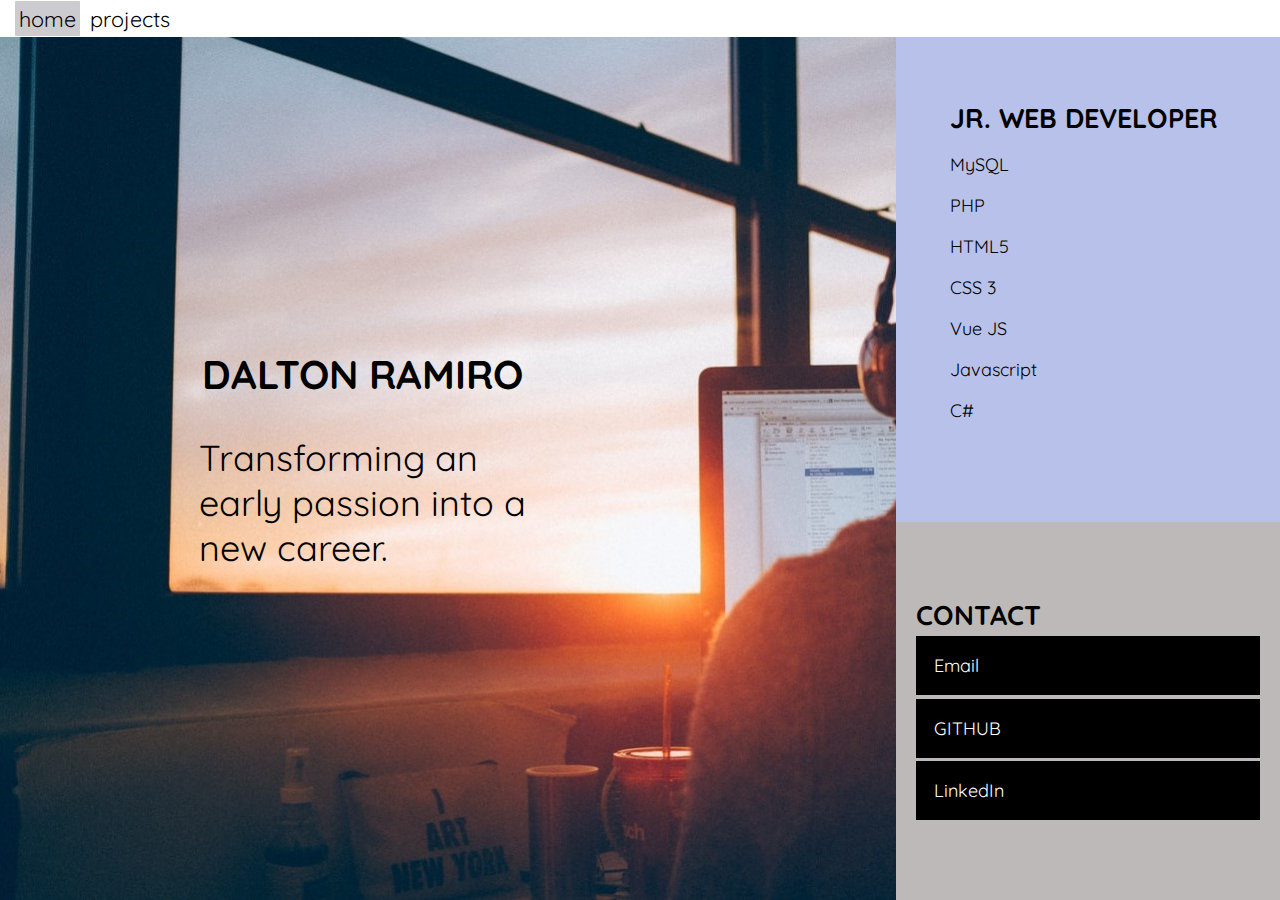
<file: index.html>
<!DOCTYPE html>
<html lang="en">
  <head>
    <meta charset="UTF-8" />
    <meta name="viewport" content="width=device-width, initial-scale=1.0" />
    <meta http-equiv="X-UA-Compatible" content="ie=edge" />
    <meta
      name="description"
      content=" Dalton Ramiro searching for a change on the career,
     self tought developer , doing courses at distance online, strugling to choose the IDE, the framework or the path to follow , in search for enligthment.
     #code,#learningpath, #portfolio, #webdevelopment , #developer ,#career "
    />
    <meta name="google-site-verification" content="qoEi_kVMGK-U-x1W1UE6RC7tgcl0FoJ-4ZlnOMKXkvU" />
    <link rel="stylesheet" href="css/main.css" />
    <title>Portfolio</title>
  </head>
  <body>
    <header>
      <nav>
        <ul>
          <li><a class="active" href="index.html">home</a></li>
          <li><a href="projects.html">projects</a></li>
        </ul>
      </nav>
    </header>

    <div class="wrapper">
      <section class="main">
        <div class="maininner">
          <h1>Dalton Ramiro</h1>
          <p>
            Transforming an early passion into a new career.
          </p>
        </div>
      </section>
      <section class="sidebar">
        <div class="sideinner">
          <h2>Jr. Web Developer</h2>
          <p>MySQL</p>
          <p>PHP</p>
          <p>HTML5</p>
          <p>CSS 3</p>
          <p>Vue JS</p>
          <p>Javascript</p>
          <p>C#</p>
          
        </div>
      </section>
      <section class="contact">
        <div class="contactinner">
          <h2>contact</h2>
          <div class="blackbox">
            <a href="mailto:dalton_ramiro@hotmail.com">Email</a>
          </div>
          <div class="blackbox">
            <a href="https://github.com/carpazzo">GITHUB</a>
          </div>
          <div class="blackbox">
            <a href="https://www.linkedin.com/in/daltonramiro">LinkedIn</a>
          </div>
        </div>
      </section>
    </div>
  </body>
</html>
</file>
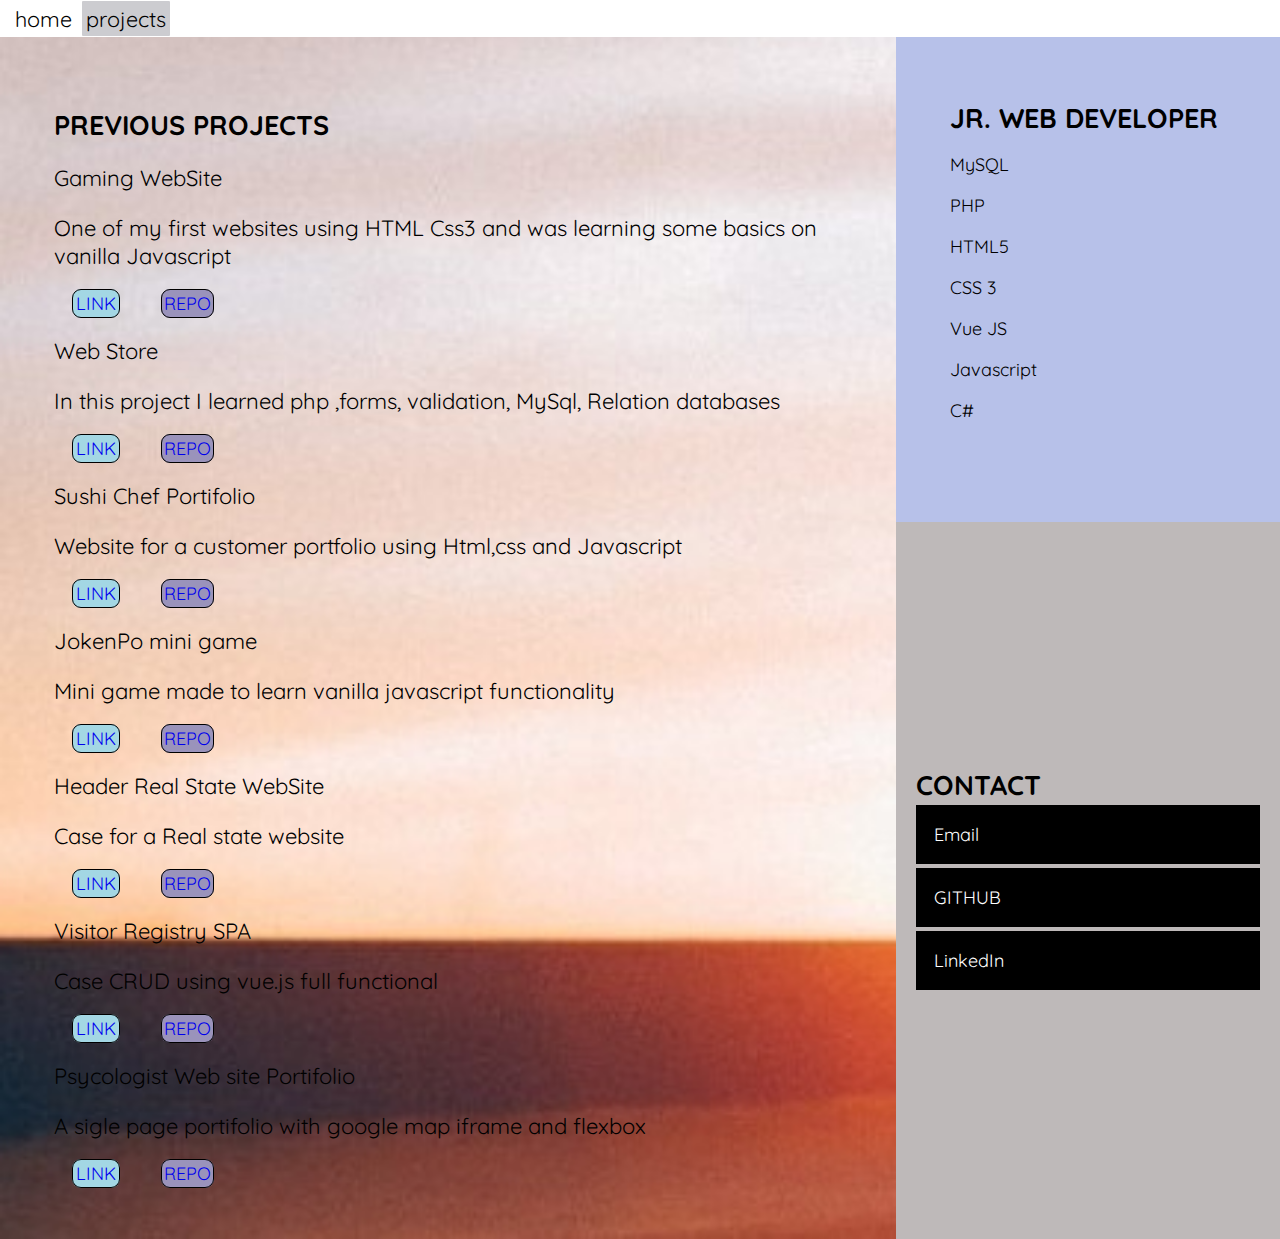
<file: projects.html>
<!DOCTYPE html>
<html lang="en">
  <head>
    <meta charset="UTF-8" />
    <meta name="viewport" content="width=device-width, initial-scale=1.0" />
    <meta http-equiv="X-UA-Compatible" content="ie=edge" />
    <link rel="stylesheet" href="css/main.css" />
    <title>Projects</title>
  </head>
  <body>
    <header>
      <nav>
        <ul>
          <li><a href="index.html">home</a></li>
          <li><a class="active" href="projects.html">projects</a></li>
         </ul>
      </nav>
    </header>

    <div class="wrapper">
      <section class="projects">
        <div class="projectsinner">
          <h2>Previous Projects</h2>

          <p>Gaming WebSite</p>
          <p>One of my first websites using HTML Css3 and was learning some basics on vanilla Javascript</p>
          <a class="site" href="https://carpazzo.github.io/WebDev2/">LINK</a>
          <a class="repo" href="https://github.com/carpazzo/WebDev2">REPO</a>

          <p>Web Store</p>
          <p>In this project I learned php ,forms, validation, MySql, Relation databases </p>
          <a class="site" href="https://carpazzo.github.io/WebShop/">LINK</a>
          <a class="repo" href="https://github.com/carpazzo/WebShop">REPO</a>

          <p>Sushi Chef Portifolio</p>
          <p>Website for a customer portfolio using Html,css and Javascript</p>
          <a class="site" href="https://carpazzo.github.io/Sushi-Chef-portfolio/">LINK</a>
          <a
            class="repo"
            href="https://github.com/carpazzo/Sushi-Chef-portfolio"
            >REPO</a
          >

          <p>JokenPo mini game</p>
          <p>Mini game made to learn vanilla javascript functionality</p>
          <a class="site" href="https://carpazzo.github.io/JoKenPo/">LINK</a>
          <a class="repo" href="https://github.com/carpazzo/JoKenPo">REPO</a>

          <p>Header Real State WebSite</p>
          <p>Case for a Real state website </p>
          <a class="site" href="https://carpazzo.github.io/Header/">LINK</a>
          <a class="repo" href="https://github.com/carpazzo/Header">REPO</a>
          
          <p>Visitor Registry SPA</p>
          <p>Case CRUD using vue.js full functional</p>
          <a class="site" href="https://github.com/carpazzo/VisitorRegistrySPA">LINK</a>
          <a class="repo" href="https://github.com/carpazzo/VisitorRegistrySPA">REPO</a>
          
          <p>Psycologist Web site Portifolio</p>
          <p>A sigle page portifolio with google map iframe and flexbox</p>
          <a class="site" href="https://carpazzo.github.io/psycologist-website/">LINK</a>
          <a class="repo" href="https://github.com/carpazzo/psycologist-website">REPO</a>
        </div>
      </section>
      <section class="sidebar">
        <div class="sideinner">
          <h2>Jr. Web Developer</h2>
          <p>MySQL</p>
          <p>PHP</p>
          <p>HTML5</p>
          <p>CSS 3</p>
          <p>Vue JS</p>
          <p>Javascript</p>
          <p>C#</p>
          
        </div>
      </section>
      <section class="contact">
        <div class="contactinner">
          <h2>contact</h2>
          <div class="blackbox">
            <a href="mailto:dalton_ramiro@hotmail.com">Email</a>
          </div>
          <div class="blackbox">
            <a href="https://github.com/carpazzo">GITHUB</a>
          </div>
          <div class="blackbox">
            <a href="https://www.linkedin.com/in/daltonramiro">LinkedIn</a>
          </div>
        </div>
      </section>
    </div>
  </body>
</html>
</file>
<file: css/main.css>
@import url("https://fonts.googleapis.com/css?family=Quicksand&display=swap");
body,
html {
  margin: 0;
}

body {
  height: 100%;
  font-family: "Quicksand", sans-serif;
}

header {
  position: absolute;
  z-index: 20;
  display: -webkit-box;
  display: -ms-flexbox;
  display: flex;
  -webkit-box-pack: justify;
      -ms-flex-pack: justify;
          justify-content: space-between;
  background: #f9f9f9;
  width: 100vw;
}

header nav {
  padding: 5px;
}

header a {
  text-decoration: none;
  color: black;
}

header nav ul {
  list-style-type: none;
  display: -webkit-box;
  display: -ms-flexbox;
  display: flex;
  -ms-flex-pack: distribute;
      justify-content: space-around;
  margin: 0;
  padding: 0;
}

header nav ul li a {
  margin-left: 10px;
  font-size: 1.2rem;
}

header nav ul .active {
  background-color: #797b8562;
  padding: 4px;
  font-size: 1.2rem;
  border-radius: 1px;
}

.wrapper {
  display: -ms-grid;
  display: grid;
  -ms-grid-columns: auto;
      grid-template-columns: auto;
}

.wrapper section {
  padding: 3em;
}

.wrapper section h1,
.wrapper section h2 {
  text-transform: uppercase;
  margin: 0;
}

.wrapper section.main {
  background: url("../images/main.jpg");
  background-size: cover;
  padding-top: 6em;
}

.wrapper section.main h1 {
  font-size: 1.3rem;
  padding-left: 0.7em;
}

.wrapper section.main p {
  width: 60%;
  padding-left: 0.7em;
}

.wrapper section.about {
  background: url("../images/aboutback.jpg");
  background-size: cover;
}

.wrapper section.about .aboutinner {
  background-color: white;
  padding: 4px;
}

.wrapper section.designproj {
  background-color: #797b8562;
  padding-top: 6em;
}

.wrapper section.projects {
  background: url("../images/mobilecrop.jpg");
  background-size: cover;
  padding-top: 6em;
}

.wrapper section.sidebar {
  background-color: #b7c1e9;
}

.wrapper section.sidebar p {
  font-size: 1rem;
}

.wrapper .imgme {
  width: 250px;
  height: 250px;
}

.wrapper section.contact {
  background-color: #beb9b9;
}

.wrapper .blackbox {
  background-color: black;
  padding: 1em;
  margin-bottom: 0.2em;
  margin-top: 0.2em;
  width: calc(100% - 2em);
}

.wrapper .blackbox a {
  text-decoration: none;
  color: white;
}

.wrapper .site {
  border: 1px solid black;
  border-radius: 0.5em;
  padding: 2px 3px 2px 3px;
  text-decoration: none;
  background-color: #a3d7e4;
  margin-left: 1em;
}

.wrapper .repo {
  border: 1px solid black;
  border-radius: 0.5em;
  padding: 2px;
  text-decoration: none;
  background-color: #9a93bb;
  margin-left: 2em;
}

.wrapper .projects p {
  font-size: 22px;
}

.wrapper .design {
  display: -webkit-box;
  display: -ms-flexbox;
  display: flex;
  -ms-flex-wrap: wrap;
      flex-wrap: wrap;
  -ms-flex-pack: distribute;
      justify-content: space-around;
}

.wrapper .design .sample {
  width: 10rem;
  height: 10rem;
  margin-bottom: 20px;
  -webkit-transition: 0.5s;
  transition: 0.5s;
}

.wrapper .design .sample:hover {
  -webkit-transform: scale(1.8);
          transform: scale(1.8);
}

@media only screen and (min-width: 768px) {
  html {
    font-size: 18px;
  }
}

@media only screen and (min-width: 768px) and (min-width: 1020px) {
  header {
    background: white;
    width: 100vw;
  }
  .wrapper {
    -ms-grid-columns: 70% auto;
        grid-template-columns: 70% auto;
    -ms-grid-rows: 60% auto;
        grid-template-rows: 60% auto;
        grid-template-areas: "main sidebar"
 "main contact";
    height: 100vh;
  }
  section.main {
    -ms-grid-row: 1;
    -ms-grid-row-span: 2;
    -ms-grid-column: 1;
    grid-area: main;
  }
  section.main .maininner {
    padding-left: 120px;
    font-size: 2em;
    width: 75%;
  }
  section.main .maininner h1 {
    font-size: 40px;
  }
  section.about {
    -ms-grid-row: 1;
    -ms-grid-row-span: 2;
    -ms-grid-column: 1;
    grid-area: main;
  }
  section.projects {
    -ms-grid-row: 1;
    -ms-grid-row-span: 2;
    -ms-grid-column: 1;
    grid-area: main;
  }
  section.designproj {
    -ms-grid-row: 1;
    -ms-grid-row-span: 2;
    -ms-grid-column: 1;
    grid-area: main;
  }
  section.sidebar {
    -ms-grid-row: 1;
    -ms-grid-column: 2;
    grid-area: sidebar;
  }
  section.contact {
    -ms-grid-row: 2;
    -ms-grid-column: 2;
    grid-area: contact;
    margin-top: -18px;
    padding: 20px;
  }
  section {
    display: -ms-grid;
    display: grid;
    -ms-grid-rows: auto;
        grid-template-rows: auto;
    -webkit-box-align: center;
        -ms-flex-align: center;
            align-items: center;
  }
}
/*# sourceMappingURL=main.css.map */
</file>
